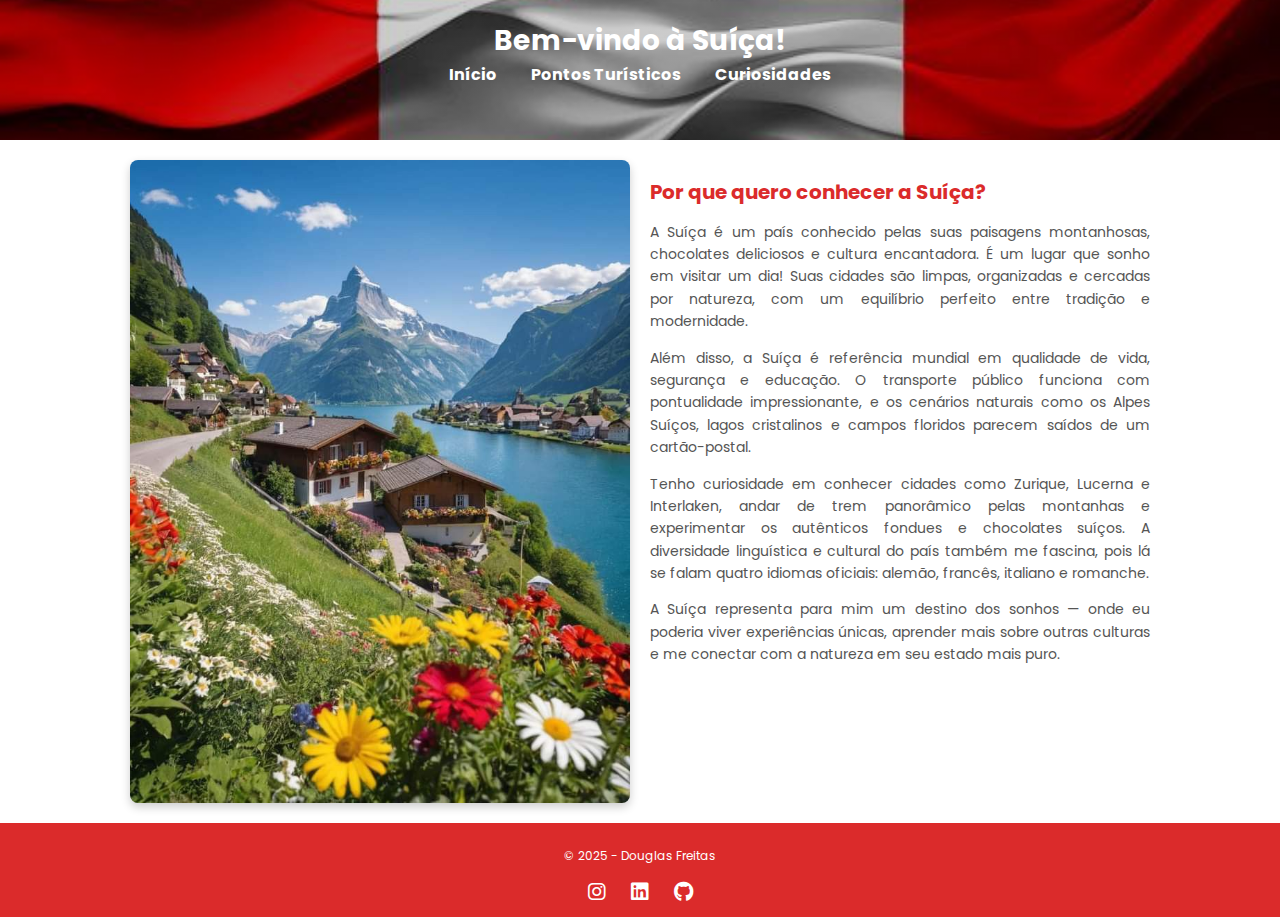
<file: index.html>
<!DOCTYPE html>
<html lang="pt-BR">
 <head>
  <meta charset="UTF-8">
  <title>Conhecendo a Suíça</title>
  <link rel="stylesheet" href="style.css">
  <link href="https://fonts.googleapis.com/css2?family=Poppins:wght@300;400;600&display=swap" rel="stylesheet">
  <link href="https://cdnjs.cloudflare.com/ajax/libs/font-awesome/6.0.0-beta3/css/all.min.css" rel="stylesheet">
</head>
<body>
  <header>
    <h1>Bem-vindo à Suíça!</h1>
    <nav>
      <a href="index.html">Início</a>
      <a href="pontosTuristicos.html">Pontos Turísticos</a>
      <a href="curiosidades.html">Curiosidades</a>
    </nav>
  </header>

  <main>
   <img src="img/paginaInicial.png" alt="Paisagem da Suíça">
   <section>
    <h2>Por que quero conhecer a Suíça?</h2>
    <p>
    A Suíça é um país conhecido pelas suas paisagens montanhosas, chocolates deliciosos e cultura encantadora. 
    É um lugar que sonho em visitar um dia! Suas cidades são limpas, organizadas e cercadas por natureza, com um equilíbrio perfeito entre tradição e modernidade.
    </p>
    
    <p>
    Além disso, a Suíça é referência mundial em qualidade de vida, segurança e educação. O transporte público funciona com pontualidade impressionante, e os cenários naturais como os Alpes Suíços, lagos cristalinos e campos floridos parecem saídos de um cartão-postal.
    </p>
    
    <p>
    Tenho curiosidade em conhecer cidades como Zurique, Lucerna e Interlaken, andar de trem panorâmico pelas montanhas e experimentar os autênticos fondues e chocolates suíços.
    A diversidade linguística e cultural do país também me fascina, pois lá se falam quatro idiomas oficiais: alemão, francês, italiano e romanche.
    </p>
    
    <p>
    A Suíça representa para mim um destino dos sonhos — onde eu poderia viver experiências únicas, aprender mais sobre outras culturas e me conectar com a natureza em seu estado mais puro.
    </p>
   </section>

 </main>
 

 <footer>
  <p>&copy; 2025 - Douglas Freitas</p>
  <div class="social-links">
    <a href="https://www.instagram.com/dougl4z_/" target="_blank" aria-label="Instagram">
      <i class="fab fa-instagram"></i>
    </a>
    <a href="https://www.linkedin.com/in/dgfernandesf/" target="_blank" aria-label="LinkedIn">
      <i class="fab fa-linkedin"></i>
    </a>
    <a href="https://github.com/Douglasffjw" target="_blank" aria-label="GitHub">
      <i class="fab fa-github"></i>
    </a>
  </div>
</footer>
</body>
</html>
</file>
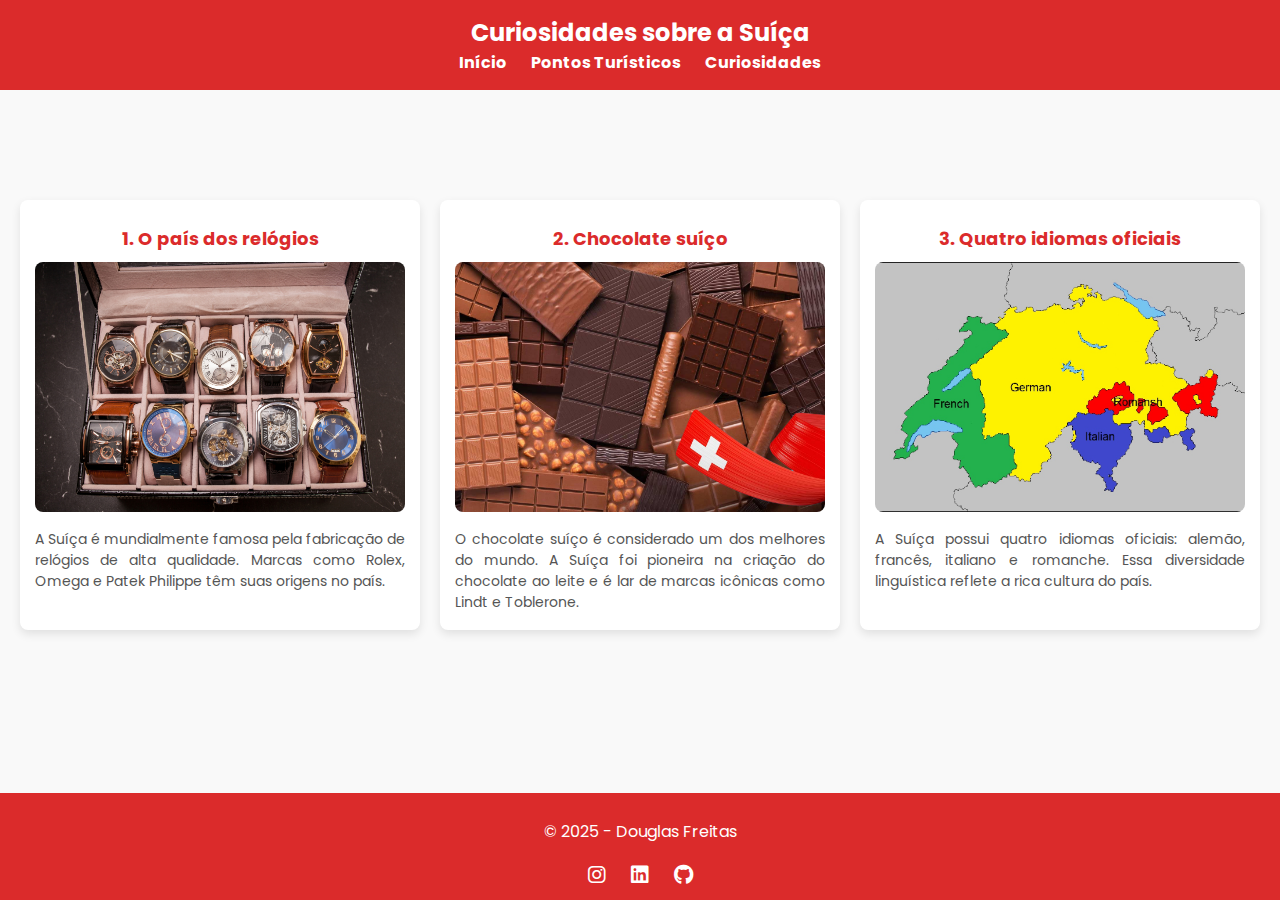
<file: curiosidades.html>
<!DOCTYPE html>
<html lang="pt-BR">
<head>
  <meta charset="UTF-8">
  <meta name="viewport" content="width=device-width, initial-scale=1.0">
  <title>Curiosidades sobre a Suíça</title>
  <link rel="stylesheet" href="styleCuriosidades.css">
  <link href="https://fonts.googleapis.com/css2?family=Poppins:wght@300;400;600&display=swap" rel="stylesheet">
  <link href="https://cdnjs.cloudflare.com/ajax/libs/font-awesome/6.0.0-beta3/css/all.min.css" rel="stylesheet">
  <link rel="shortcut icon" href="./img/favicon.ico" type="image/x-icon">
</head>
<body>
  <header>
    <h1>Curiosidades sobre a Suíça</h1>
    <nav>
      <a href="index.html">Início</a>
      <a href="pontosTuristicos.html">Pontos Turísticos</a>
      <a href="curiosidades.html">Curiosidades</a>
    </nav>
  </header>

  <main class="curiosidades-container">
    <section>
      <h2>1. O país dos relógios</h2>
      <img src="img/relogios.jpeg" alt="Relógios suíços">
      <p>A Suíça é mundialmente famosa pela fabricação de relógios de alta qualidade. Marcas como Rolex, Omega e Patek Philippe têm suas origens no país.</p>
    </section>

    <section>
      <h2>2. Chocolate suíço</h2>
      <img src="img/chocolates.jpg" alt="Chocolate suíço">
      <p>O chocolate suíço é considerado um dos melhores do mundo. A Suíça foi pioneira na criação do chocolate ao leite e é lar de marcas icônicas como Lindt e Toblerone.</p>
    </section>

    <section>
      <h2>3. Quatro idiomas oficiais</h2>
      <img src="img/idioma.png" alt="Idiomas da Suíça">
      <p>A Suíça possui quatro idiomas oficiais: alemão, francês, italiano e romanche. Essa diversidade linguística reflete a rica cultura do país.</p>
    </section>
  </main>

  <footer>
    <p>&copy; 2025 - Douglas Freitas</p>
    <div class="social-links">
      <a href="https://www.instagram.com/dougl4z_/" target="_blank" aria-label="Instagram">
        <i class="fab fa-instagram"></i>
      </a>
      <a href="https://www.linkedin.com/in/dgfernandesf/" target="_blank" aria-label="LinkedIn">
        <i class="fab fa-linkedin"></i>
      </a>
      <a href="https://github.com/Douglasffjw" target="_blank" aria-label="GitHub">
        <i class="fab fa-github"></i>
      </a>
    </div>
  </footer>
</body>
</html>
</file>
<file: style.css>
/* Garante que a página ocupe 100% da altura da tela */
html, body {
  height: 100%; /* Define a altura de 100% para o HTML e o body */
  margin: 0; /* Remove margens padrão */
  padding: 0; /* Remove espaçamentos padrão */
  font-family: 'Poppins', Arial, sans-serif; /* Fonte principal */
  background-color: #f9f9f9; /* Cor de fundo */
  display: flex;
  flex-direction: column; /* Organiza os elementos em coluna */
}

/* Estilo do Header */
header {
  background-image: linear-gradient(rgba(0, 0, 0, 0.2), rgba(0, 0, 0, 0.2)), 
                    url('img/bandeiraHeader.png'); /* Gradiente + imagem */
  background-size: cover;
  background-position: center;
  color: white; /* Cor do texto */
  text-align: center;
  padding: 20px;
  min-height: 100px; /* Altura mínima do header */
}

header h1 {
  font-size: 28px;
  margin: 0;
}

nav a {
  margin: 0 15px;
  color: white;
  text-decoration: none;
  font-weight: bold;
}

nav a:hover {
  text-decoration: underline;
}

/* Estilo do Main */
main {
  flex: 1; /* Faz o main ocupar o espaço restante entre o header e o footer */
  display: flex;
  justify-content: center;
  align-items: flex-start;
  flex-wrap: wrap; /* Permite que os elementos quebrem linha */
  gap: 20px; /* Espaçamento entre os elementos */
  padding: 20px;
  background-color: #ffffff; /* Fundo branco */
}

main img {
  max-width: 500px;
  width: 100%;
  height: auto;
  border-radius: 8px;
  box-shadow: 0 4px 10px rgba(0, 0, 0, 0.2); /* Sombra leve */
}

main section {
  max-width: 500px;
  text-align: justify;
}

main section h2 {
  font-size: 20px;
  color: #db2b2b; /* Cor do título */
  margin-bottom: 10px;
}

main section p {
  font-size: 14px;
  color: #555;
  line-height: 1.6;
}

/* Estilo do Footer */
footer {
  text-align: center;
  padding: 10px;
  background-color: #db2b2b; /* Cor de fundo do footer */
  color: white; /* Cor do texto */
  font-size: 12px;
  border-top: 2px solid #db2b2b; /* Linha decorativa */
}

footer .social-links {
  margin-top: 10px;
}

footer .social-links a {
  color: white; /* Cor dos ícones */
  margin: 0 10px;
  font-size: 20px;
  text-decoration: none;
  transition: color 0.3s;
}

footer .social-links a:hover {
  color: #f0f0f0; /* Cor mais clara ao passar o mouse */
}

/* Responsividade para telas menores */
@media (max-width: 768px) {
  header {
    min-height: 80px; /* Reduz a altura do header */
    padding: 10px;
  }

  header h1 {
    font-size: 22px; /* Reduz o tamanho do título */
  }

  nav a {
    font-size: 14px; /* Reduz o tamanho dos links */
  }

  main {
    padding: 15px; /* Reduz o espaçamento interno */
    gap: 15px; /* Reduz o espaço entre os elementos */
  }

  main img {
    max-width: 100%; /* Faz com que as imagens ocupem toda a largura */
  }

  footer {
    font-size: 10px; /* Reduz o tamanho da fonte */
    padding: 5px; /* Reduz o espaçamento interno */
  }

  footer .social-links a {
    font-size: 18px; /* Diminui o tamanho dos ícones */
  }
}

@media (max-width: 480px) {
  header h1 {
    font-size: 18px; /* Reduz ainda mais o tamanho do título */
  }

  nav a {
    font-size: 12px; /* Diminui o tamanho dos links */
  }

  main section h2 {
    font-size: 18px; /* Reduz o tamanho do título das seções */
  }

  footer .social-links a {
    font-size: 16px; /* Ajusta o tamanho dos ícones */
  }
}
</file>
<file: styleCuriosidades.css>
/* Garante que a página ocupe 100% da altura da tela */
html, body {
 height: 100%; /* Define a altura de 100% para o HTML e o body */
 margin: 0; /* Remove margens padrão */
 padding: 0; /* Remove espaçamentos padrão */
 font-family: 'Poppins', Arial, sans-serif; /* Fonte principal */
 background-color: #f9f9f9; /* Cor de fundo */
 display: flex;
 flex-direction: column; /* Organiza os elementos em coluna */
}

/* Estilo do Header */
header {
 background-color: #db2b2b; /* Cor de fundo do header */
 color: white; /* Cor do texto */
 text-align: center;
 padding: 15px;
}

header h1 {
 font-size: 24px;
 margin: 0;
}

nav a {
 margin: 0 10px;
 color: white;
 text-decoration: none;
 font-weight: bold;
}

nav a:hover {
 text-decoration: underline;
}

/* Estilo do Main */
main {
 flex: 1; /* Faz o main ocupar o espaço restante entre o header e o footer */
 display: grid;
 grid-template-columns: repeat(3, 1fr); /* Três colunas */
 gap: 20px; /* Espaçamento entre os itens */
 padding: 20px;
}

main section {
 margin-top: 90px;
 text-align: center;
 background-color: #ffffff; /* Fundo branco para as seções */
 border-radius: 8px;
 height: 400px;
 box-shadow: 0 4px 10px rgba(0, 0, 0, 0.1); /* Sombra leve */
 padding: 15px;
}

main section img {
 width: 100%;
 max-width: 500px; /* Aumenta a largura máxima */
 height: 250px; /* Aumenta a altura */
 object-fit: cover; /* Garante que a imagem seja cortada proporcionalmente */
 border-radius: 8px; /* Mantém os cantos arredondados */
 margin-bottom: 10px;
}

main section h2 {
 font-size: 18px;
 margin: 10px 0;
 color: #db2b2b; /* Cor do título */
}

main section p {
 text-align: justify;
 font-size: 14px;
 color: #555;
 margin: 0 auto;
}

/* Estilo do Footer */
footer {
 text-align: center;
 padding: 10px;
 background-color: #db2b2b; /* Cor de fundo do footer */
 color: white; /* Cor do texto */
}

footer .social-links {
 margin-top: 10px;
}

footer .social-links a {
 color: white; /* Cor dos ícones */
 margin: 0 10px;
 font-size: 20px;
 text-decoration: none;
 transition: color 0.3s;
}

footer .social-links a:hover {
 color: #f0f0f0; /* Cor mais clara ao passar o mouse */
}

/* Responsividade para telas menores */
@media (max-width: 768px) {
 main {
   grid-template-columns: repeat(2, 1fr); /* Duas colunas em telas menores */
 }

 header h1 {
   font-size: 20px; /* Reduz o tamanho do título */
 }

 nav a {
   font-size: 14px; /* Reduz o tamanho dos links */
 }
}

@media (max-width: 480px) {
 main {
   grid-template-columns: 1fr; /* Uma coluna em telas muito pequenas */
 }

 header h1 {
   font-size: 18px; /* Reduz ainda mais o tamanho do título */
 }

 nav a {
   font-size: 12px; /* Reduz o tamanho dos links */
 }

 footer .social-links a {
   font-size: 16px; /* Ajusta o tamanho dos ícones */
 }
}
</file>
